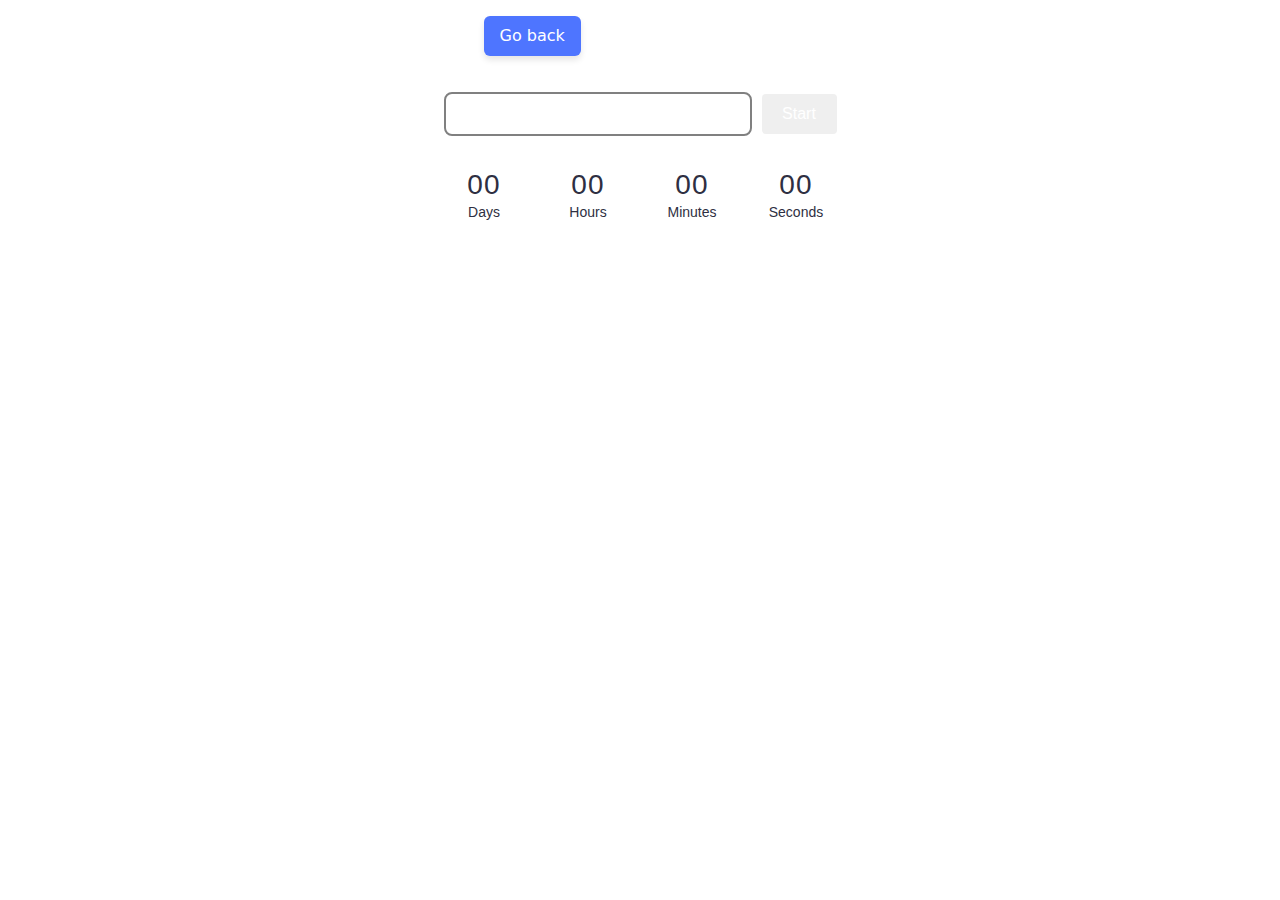
<file: src/1-timer.html>
<!DOCTYPE html>
<html lang="en">
  <head>
    <meta charset="UTF-8" />
    <meta http-equiv="X-UA-Compatible" content="IE=edge" />
    <meta name="viewport" content="width=device-width, initial-scale=1.0" />
    <title>1-timer</title>
    <link rel="stylesheet" href="./css/styles.css" />
  </head>
  <body>
    <div class="container">
      <p><a href="./index.html" class="back-link">Go back</a></p>
      <div class="datetime-cont">
        <input type="text" id="datetime-picker" class="datetime-input" />
        <button type="button" data-start>Start</button>
      </div>
      <div class="timer">
        <div class="field">
          <span class="value" data-days>00</span>
          <span class="label">Days</span>
        </div>
        <div class="field">
          <span class="value" data-hours>00</span>
          <span class="label">Hours</span>
        </div>
        <div class="field">
          <span class="value" data-minutes>00</span>
          <span class="label">Minutes</span>
        </div>
        <div class="field">
          <span class="value" data-seconds>00</span>
          <span class="label">Seconds</span>
        </div>
      </div>
    </div>

    <script type="module" src="./js/1-timer.js"></script>
  </body>
</html>
</file>
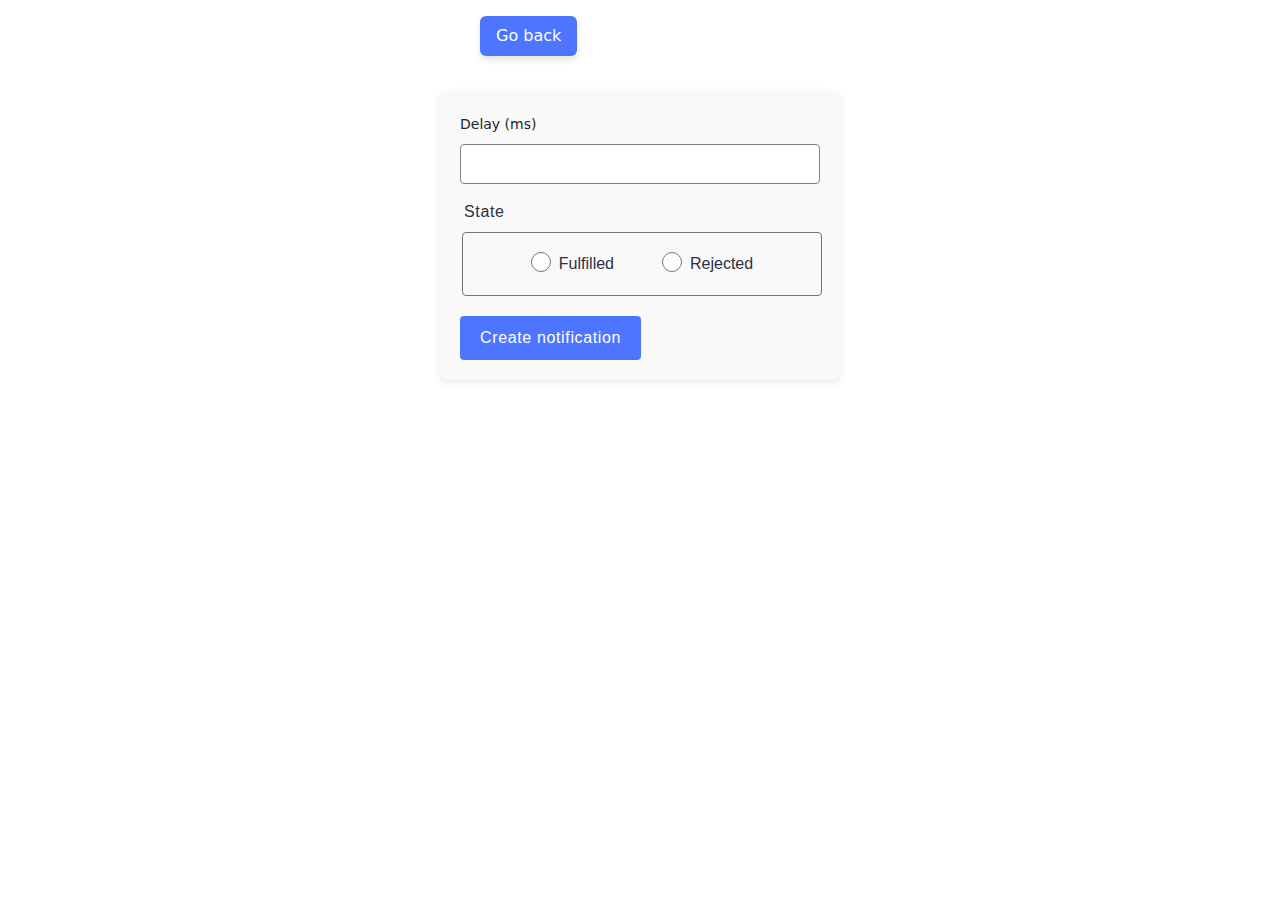
<file: src/2-snackbar.html>
<!DOCTYPE html>
<html lang="en">
  <head>
    <meta charset="UTF-8" />
    <meta http-equiv="X-UA-Compatible" content="IE=edge" />
    <meta name="viewport" content="width=device-width, initial-scale=1.0" />
    <title>2-snackbar</title>
    <link rel="stylesheet" href="./css/styles.css" />
  </head>
  <body>
    <div class="container">
      <p><a href="./index.html" class="back-link">Go back</a></p>
      <form class="form">
        <label class="form-label">
          Delay (ms)
          <input type="number" name="delay" required class="form-input" />
        </label>

        <fieldset class="form-fieldset">
          <legend class="form-legend">State</legend>
          <div class="cont-radio">
            <label class="form-radio-label">
              <input
                type="radio"
                name="state"
                value="fulfilled"
                required
                class="form-radio"
              />
              Fulfilled
            </label>
            <label class="form-radio-label">
              <input
                type="radio"
                name="state"
                value="rejected"
                required
                class="form-radio"
              />
              Rejected
            </label>
          </div>
        </fieldset>

        <button type="submit" class="form-button">Create notification</button>
      </form>
    </div>

    <script type="module" src="./js/2-snackbar.js"></script>
  </body>
</html>
</file>
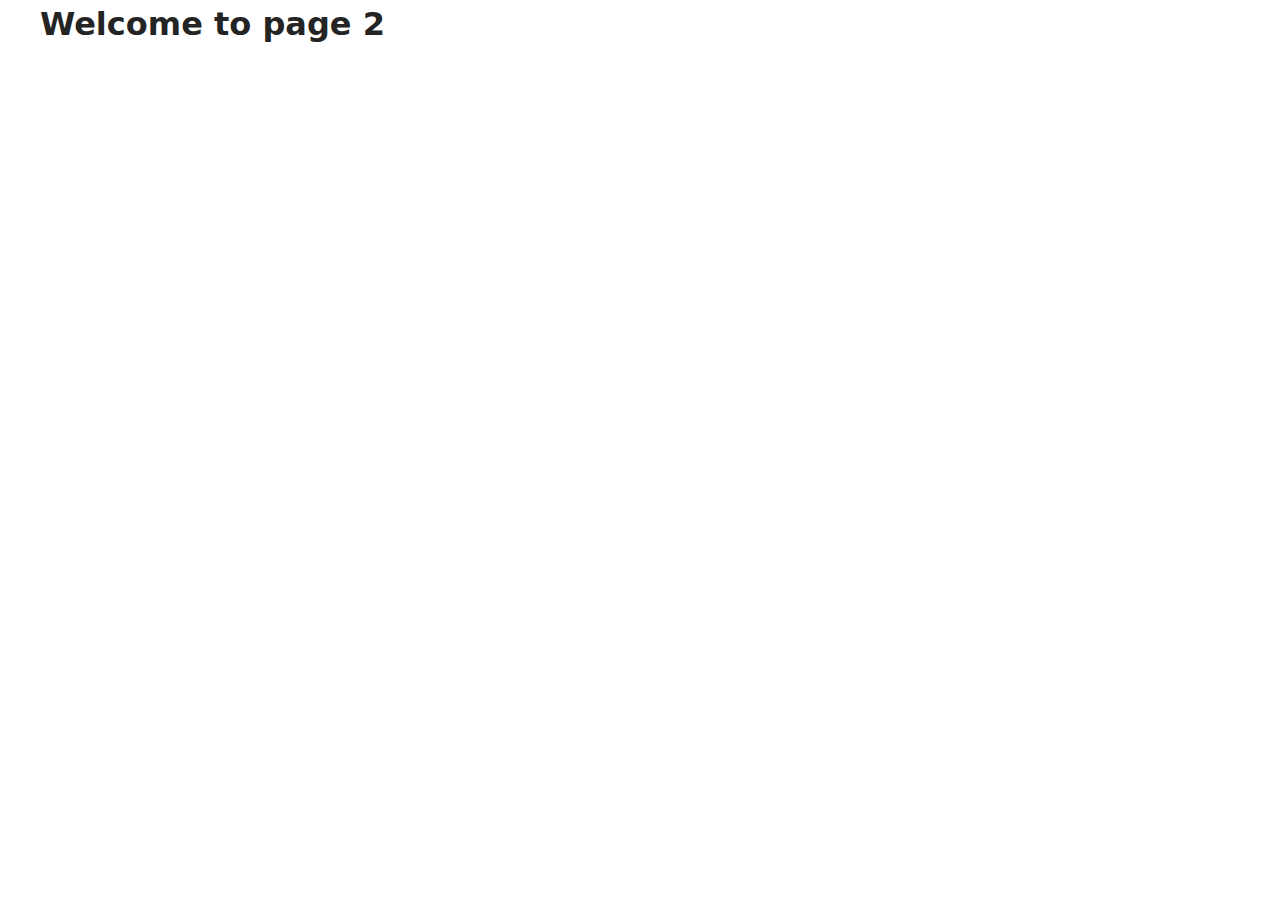
<file: src/page-2.html>
<!DOCTYPE html>
<html lang="en">
  <head>
    <meta charset="UTF-8" />
    <meta http-equiv="X-UA-Compatible" content="IE=edge" />
    <meta name="viewport" content="width=device-width, initial-scale=1.0" />
    <title>Page 2</title>
    <link rel="stylesheet" href="./css/styles.css" />
  </head>
  <body>
    <load
      src="./partials/header.html"
      icon-path="./img/sprite.svg#logo"
      highlight-act="active"
    />

    <main>
      <div class="container">
        <h1 class="main-title">
          <span class="main-title-gradient">Welcome</span> to page 2
        </h1>
        <load src="./partials/back-link.html" />
      </div>
    </main>

    <load src="./partials/footer.html" />
  </body>
</html>
</file>
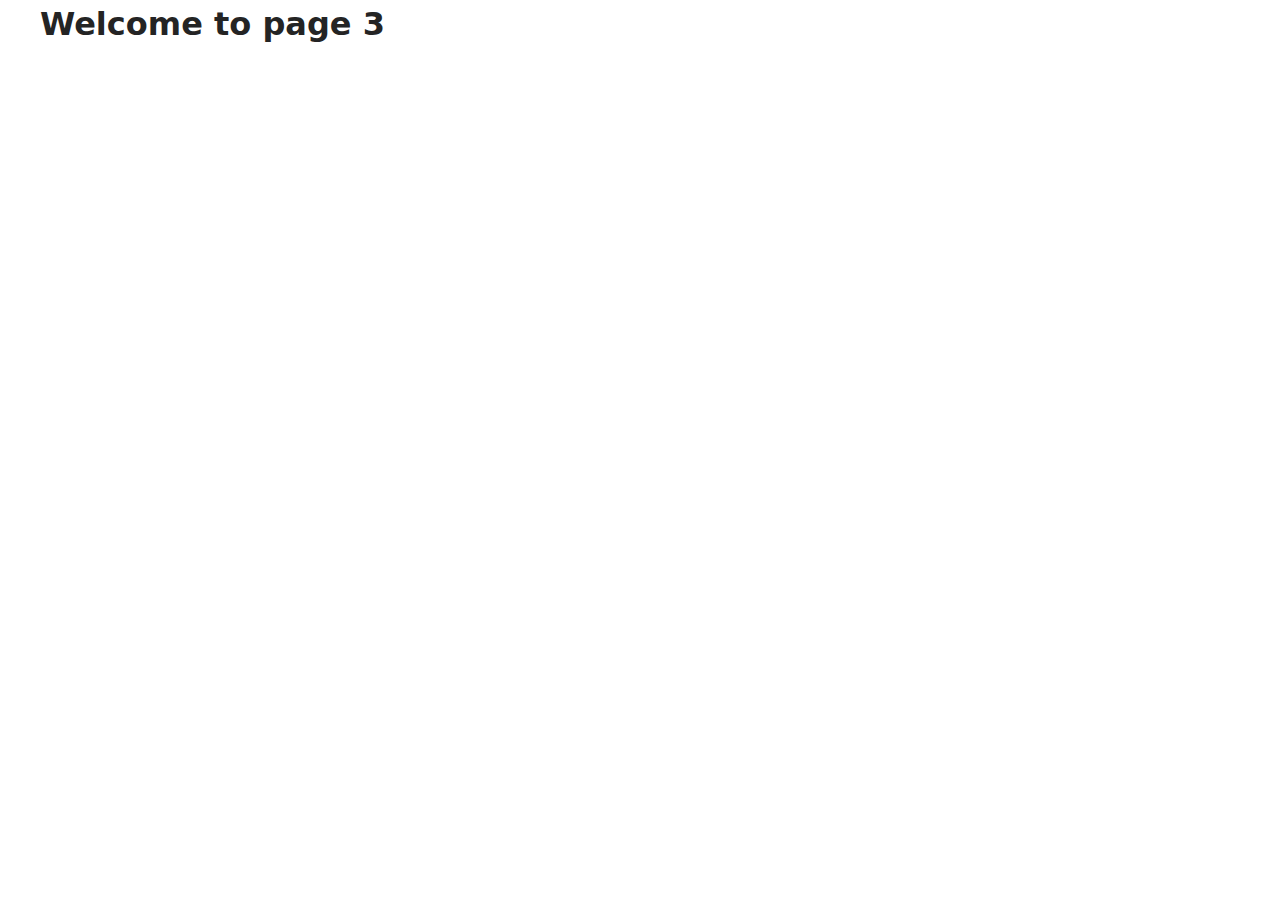
<file: src/page-3.html>
<!DOCTYPE html>
<html lang="en">
  <head>
    <meta charset="UTF-8" />
    <meta http-equiv="X-UA-Compatible" content="IE=edge" />
    <meta name="viewport" content="width=device-width, initial-scale=1.0" />
    <title>Page 3</title>
    <link rel="stylesheet" href="./css/styles.css" />
  </head>
  <body>
    <load
      src="./partials/header.html"
      icon-path="./img/sprite.svg#logo"
      highlight-curr="active"
    />

    <main>
      <div class="container">
        <h1 class="main-title">
          <span class="main-title-gradient">Welcome</span> to page 3
        </h1>
        <load src="./partials/back-link.html" />
      </div>
    </main>

    <load src="./partials/footer.html" />
  </body>
</html>
</file>
<file: src/css/styles.css>
@import url('./reset.css');
@import url('./base.css');
@import url('./container.css');
@import url('./animations.css');
@import url('./page-link.css');
@import url('./back-link.css');
@import url('./1-timer.css');
@import url('./2-snackbar.css');
</file>
